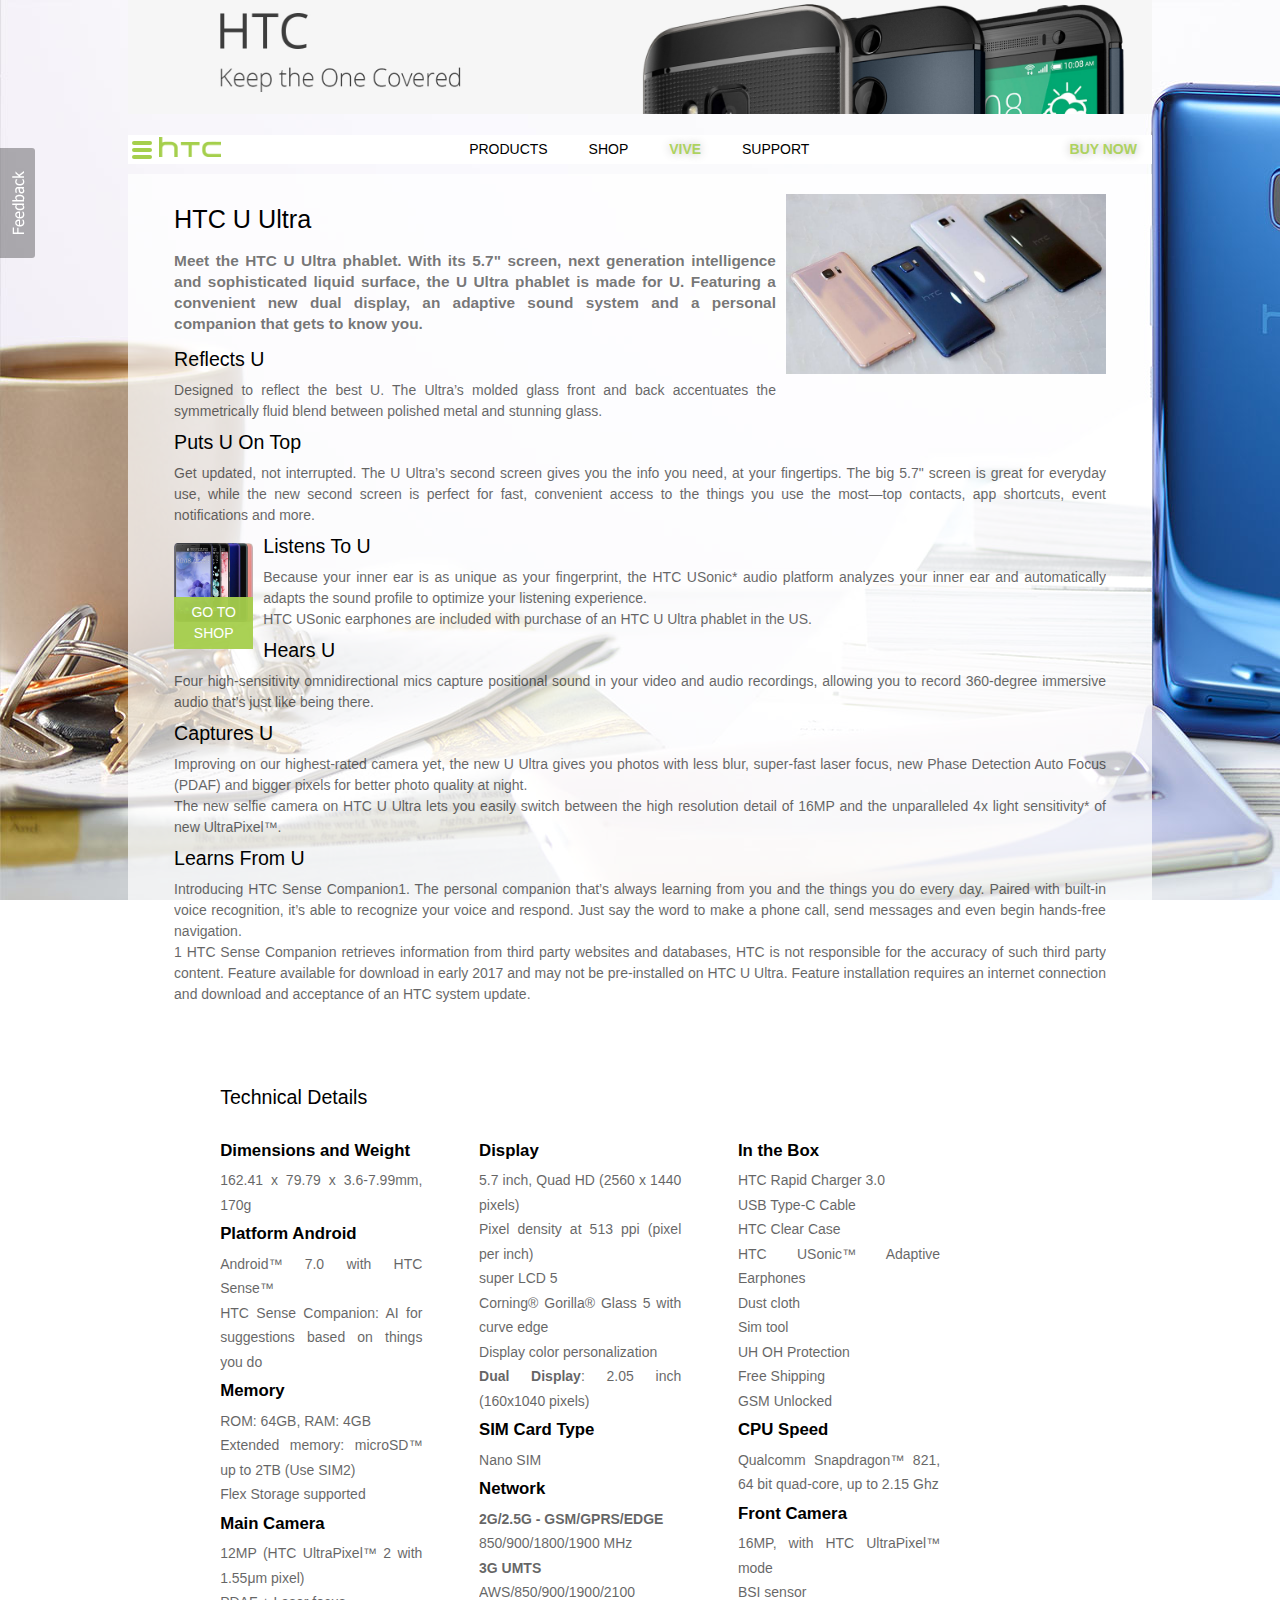
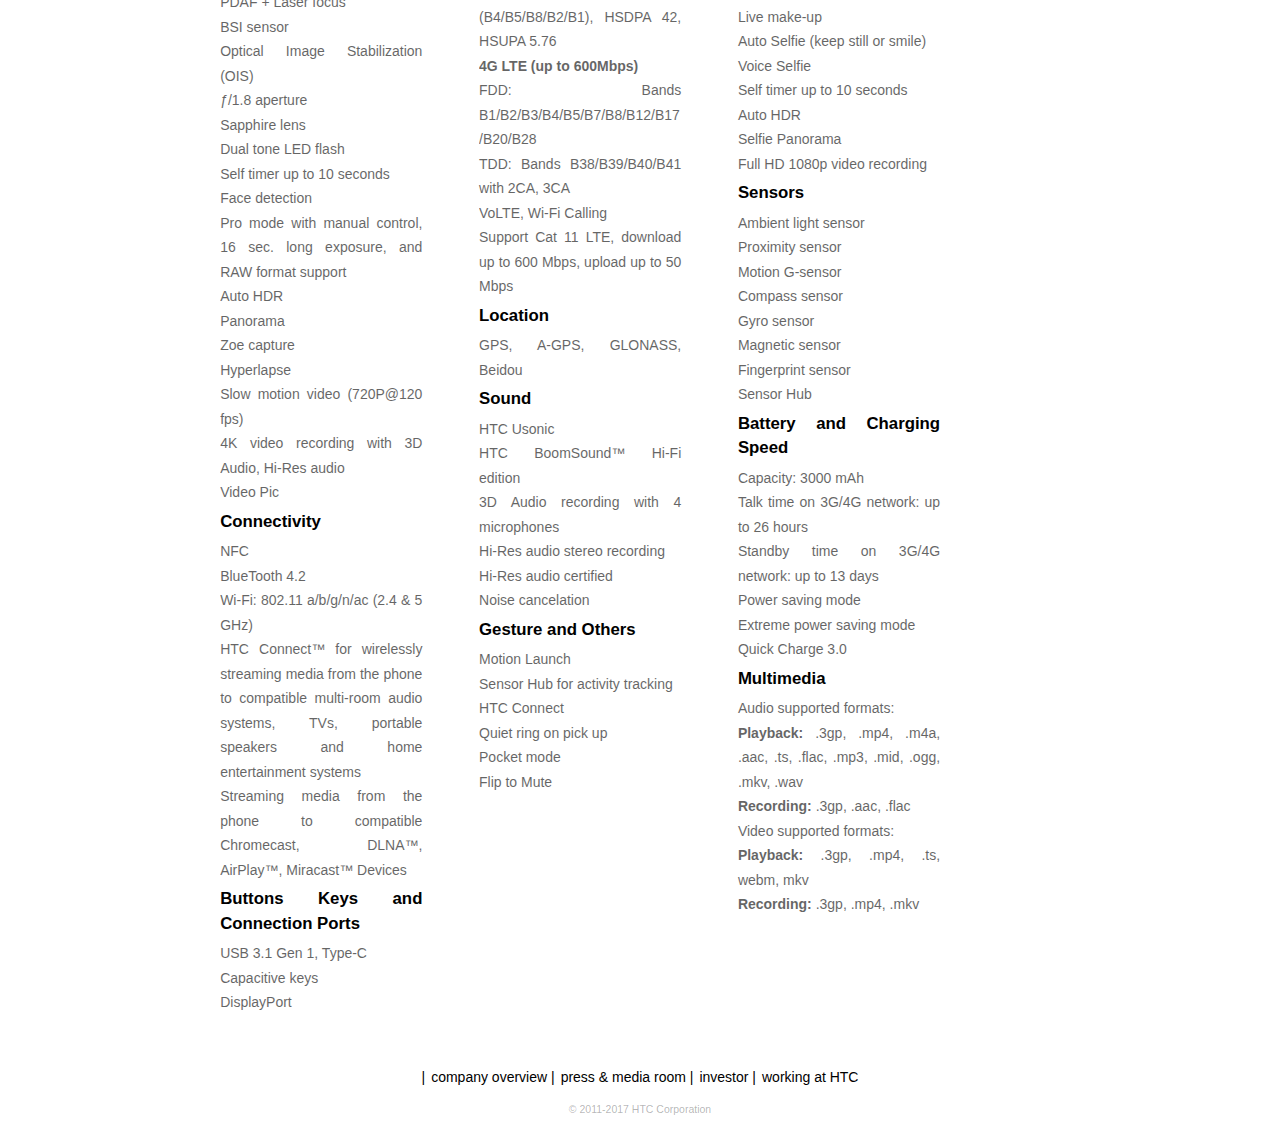
<file: index.html>
<!DOCTYPE html>
<html>
<head>
    <title>HTC U Ultra</title>
    <meta charset="UTF-8">
    <meta name="viewport" content="width=device-width, initial-scale=1.0">
    <link rel="stylesheet" href="reset.css" />
    <link rel="stylesheet" href="homework.css" />
</head>
<body>
	<div class="centered-content">
		<div id="page-container">
			<div class="top_banner section">
				<a href="http://www.htc.com/us/" title="Visit HTC homepage">
					<img src="images/banner.jpg" alt="HTC Banner">
				</a>
			</div>
		<nav id="main-menu" class="section">
			<div class="area-right">
				<ul class="menu">
					<li class="order"><a href="http://www.htc.com/us/smartphones/htc-u-ultra/buy/#!color=blue">buy now</a></li>
				</ul>
			</div>
			<div class="area-left">
				<ul id="htc-menu" class="parent-menu">
					<li class="logo ico-container"><div class="menu-icon"><hr/><hr/><hr/></div><img src="images/logo.png" alt="HTC Logo"></li>
					<li class="sub-menu">
						<ul class="menu">
							<li><a href="http://www.htc.com/us/smartphones-learn/">smartphones</a></li>
							<li><a href="http://www.htc.com/us/accessories/">accessories</a></li>
							<li><a href="https://www.vive.com/us/">virtual reality</a></li>
							<li><a href="http://www.htc.com/us/fitness/ua-healthbox/">fitness</a></li>
						</ul>
					</li>
				</ul>
			</div>
			<div class="area-center">
				<ul class="menu">
					<li class="selected"><a href="http://www.htc.com/us/smartphones-learn/">products</a></li>
					<li><a href="http://www.htc.com/us/smartphones-b/">shop</a></li>
					<li class="vive"><a href="http://www.vive.com/us/">vive</a></li>
					<li><a href="http://www.htc.com/us/support/">support</a></li>
				</ul>
			</div>
		</nav>
		<article class="main-container section">
			<div class="ultra-img">
				<img src="images/ultra.jpg" alt="Utra image">
			</div>
			<h1>HTC U Ultra</h1>
			<p class="lead">
				Meet the HTC U Ultra phablet. With its 5.7" screen, next generation intelligence and sophisticated liquid surface,
				the U Ultra phablet is made for U. Featuring a convenient new dual display, an adaptive sound system and a personal
				companion that gets to know you.
			</p>
			<h2>Reflects u</h2>
			<p>
				Designed to reflect the best U. The Ultra’s molded glass front and back accentuates the symmetrically fluid blend
				between polished metal and stunning glass.
			</p>
			<h2>Puts u on top</h2>
			<p>
				Get updated, not interrupted. The U Ultra’s second screen gives you the info you need, at your fingertips.
				The big 5.7" screen is great for everyday use, while the new second screen is perfect for fast, convenient access
				to the things you use the most—top contacts, app shortcuts, event notifications and more.
			</p>
			<div class="ad">
				<a href="http://www.htc.com/us/smartphones-b/">
					<img id="ad-img" src="images/ad.png" alt="Ad">
					<div class="ad-text">go to shop</div>
				</a>
			</div>
			<h2>Listens to u</h2>
			<p>
				Because your inner ear is as unique as your fingerprint, the HTC USonic* audio platform analyzes your inner ear and
				automatically adapts the sound profile to optimize your listening experience.
				<br>
				<small>HTC USonic earphones are included with purchase of an HTC U Ultra phablet in the US.</small>
			</p>
			<h2>Hears u</h2>
			<p>
				Four high-sensitivity omnidirectional mics capture positional sound in your video and audio recordings, allowing you
				to record 360-degree immersive audio that’s just like being there.
			</p>
			<h2>Captures u</h2>
			<p>
				Improving on our highest-rated camera yet, the new U Ultra gives you photos with less blur, super-fast laser focus,
				new Phase Detection Auto Focus (PDAF) and bigger pixels for better photo quality at night.
			</p>
			<p>
				The new selfie camera on HTC U Ultra lets you easily switch between the high resolution detail of 16MP and the
				unparalleled 4x light sensitivity* of new UltraPixel™.
			</p>
			<h2>Learns from u</h2>
			<p>
				Introducing HTC Sense Companion1. The personal companion that’s always learning from you and the things you do every day.
				Paired with built-in voice recognition, it’s able to recognize your voice and respond. Just say the word to make a phone
				call, send messages and even begin hands-free navigation.
			</p>
			<p>
				<small>1 HTC Sense Companion retrieves information from third party websites and databases, HTC is not responsible for
					the accuracy of such third party content. Feature available for download in early 2017 and may not be pre-installed
					on HTC U Ultra. Feature installation requires an internet connection and download and acceptance of an HTC system
					update.</small>
			</p>
		</article>
			<article class="spec-container section">
			<h2>Technical details</h2>
			<div class="specs clear">
				<h3>Dimensions and Weight</h3>
				<ul>
					<li>162.41 x 79.79 x 3.6-7.99mm, 170g</li>
				</ul>
				<h3>Platform Android</h3>
				<ul>
					<li>Android™ 7.0 with HTC Sense™</li>
					<li>HTC Sense Companion: AI for suggestions based on things you do</li>
				</ul>
				<h3>Memory</h3>
				<ul>
					<li>ROM: 64GB, RAM: 4GB</li>
					<li>Extended memory: microSD™ up to 2TB (Use SIM2)</li>
					<li>Flex Storage supported</li>
				</ul>
				<h3>Main Camera</h3>
				<ul>
					<li>12MP (HTC UltraPixel™ 2 with 1.55μm pixel)</li>
					<li>PDAF + Laser focus</li>
					<li>BSI sensor</li>
					<li>Optical Image Stabilization (OIS)</li>
					<li>ƒ/1.8 aperture</li>
					<li>Sapphire lens</li>
					<li>Dual tone LED flash</li>
					<li>Self timer up to 10 seconds</li>
					<li>Face detection</li>
					<li>Pro mode with manual control, 16 sec. long exposure, and RAW format support</li>
					<li>Auto HDR</li>
					<li>Panorama</li>
					<li>Zoe capture</li>
					<li>Hyperlapse</li>
					<li>Slow motion video (720P@120 fps)</li>
					<li>4K video recording with 3D Audio, Hi-Res audio</li>
					<li>Video Pic</li>
				</ul>
				<h3>Connectivity</h3>
				<ul>
					<li>NFC</li>
					<li>BlueTooth 4.2</li>
					<li>Wi-Fi: 802.11 a/b/g/n/ac (2.4 & 5 GHz) </li>
					<li>HTC Connect™ for wirelessly streaming media from the phone to compatible multi-room audio systems, TVs, portable speakers and home entertainment systems</li>
					<li>Streaming media from the phone to compatible Chromecast, DLNA™, AirPlay™, Miracast™ Devices</li>
				</ul>
				<h3>Buttons Keys and Connection Ports</h3>
				<ul>
					<li>USB 3.1 Gen 1, Type-C</li>
					<li>Capacitive keys</li>
					<li>DisplayPort</li>
				</ul>
			</div>
			<div class="specs">
				<h3>Display</h3>
				<ul>
					<li>5.7 inch, Quad HD  (2560 x 1440 pixels)</li>
					<li>Pixel density at 513 ppi (pixel per inch)</li>
					<li>super LCD 5</li>
					<li>Corning<sup>®</sup> Gorilla<sup>®</sup> Glass 5 with curve edge</li>
					<li>Display color personalization</li>
					<li><strong>Dual Display</strong>: 2.05 inch (160x1040 pixels)</li>
				</ul>
				<h3>SIM Card Type</h3>
				<ul>
					<li>Nano SIM</li>
				</ul>
				<h3>Network</h3>
				<ul>
					<li><strong>2G/2.5G - GSM/GPRS/EDGE</strong></li>
					<li>850/900/1800/1900 MHz</li>
					<li><strong>3G UMTS</strong></li>
					<li>AWS/850/900/1900/2100 (B4/B5/B8/B2/B1), HSDPA 42, HSUPA 5.76</li>
					<li><strong>4G LTE (up to 600Mbps)</strong></li>
					<li>FDD: Bands B1/B2/B3/B4/B5/B7/B8/B12/B17/B20/B28 </li>
					<li>TDD: Bands B38/B39/B40/B41 with 2CA, 3CA</li>
					<li>VoLTE, Wi-Fi Calling</li>
					<li>Support Cat 11 LTE, download up to 600 Mbps, upload up to 50 Mbps</li>
				</ul>
				<h3>Location</h3>
				<ul>
					<li>GPS, A-GPS, GLONASS, Beidou</li>
				</ul>
				<h3>Sound</h3>
				<ul>
					<li>HTC Usonic</li>
					<li>HTC BoomSound™ Hi-Fi edition</li>
					<li>3D Audio recording with 4 microphones</li>
					<li>Hi-Res audio stereo recording</li>
					<li>Hi-Res audio certified</li>
					<li>Noise cancelation</li>
				</ul>
				<h3>Gesture and Others</h3>
				<ul>
					<li>Motion Launch</li>
					<li>Sensor Hub for activity tracking</li>
					<li>HTC Connect</li>
					<li>Quiet ring on pick up</li>
					<li>Pocket mode</li>
					<li>Flip to Mute</li>
				</ul>
			</div>
			<div class="specs">
				<h3>In the Box</h3>
				<ul>
					<li>HTC Rapid Charger 3.0</li>
					<li>USB Type-C Cable</li>
					<li>HTC Clear Case</li>
					<li>HTC USonic<sup>™</sup> Adaptive Earphones</li>
					<li>Dust cloth</li>
					<li>Sim tool</li>
					<li>UH OH Protection</li>
					<li>Free Shipping</li>
					<li>GSM Unlocked</li>
				</ul>
				<h3>CPU Speed</h3>
				<ul>
					<li>Qualcomm Snapdragon™ 821, 64 bit quad-core, up to 2.15 Ghz</li>
				</ul>
				<h3>Front Camera</h3>
				<ul>
					<li>16MP, with HTC UltraPixel™ mode</li>
					<li>BSI sensor</li>
					<li>Live make-up</li>
					<li>Auto Selfie (keep still or smile)</li>
					<li>Voice Selfie</li>
					<li>Self timer up to 10 seconds</li>
					<li>Auto HDR</li>
					<li>Selfie Panorama</li>
					<li>Full HD 1080p video recording</li>
				</ul>
				<h3>Sensors</h3>
				<ul>
					<li>Ambient light sensor</li>
					<li>Proximity sensor</li>
					<li>Motion G-sensor</li>
					<li>Compass sensor</li>
					<li>Gyro sensor</li>
					<li>Magnetic sensor</li>
					<li>Fingerprint sensor</li>
					<li>Sensor Hub</li>
				</ul>
				<h3>Battery and Charging Speed</h3>
				<ul>
					<li>Capacity: 3000 mAh</li>
					<li>Talk time on 3G/4G network: up to 26 hours</li>
					<li>Standby time on 3G/4G network: up to 13 days</li>
					<li>Power saving mode</li>
					<li>Extreme power saving mode</li>
					<li>Quick Charge 3.0</li>
				</ul>
				<h3>Multimedia</h3>
				<ul>
					<li>Audio supported formats:</li>
					<li><strong>Playback:</strong> .3gp, .mp4, .m4a, .aac, .ts, .flac, .mp3, .mid, .ogg,  .mkv, .wav</li>
					<li><strong>Recording:</strong> .3gp, .aac, .flac</li>
					<li>Video supported formats:</li>
					<li><strong>Playback:</strong> .3gp, .mp4, .ts, webm, mkv<li>
					<strong>Recording:</strong> .3gp, .mp4, .mkv</li>
				</ul>
			</div>
		</article>
		<footer>
			<ul class="menu-bottom">
				<li><a href="http://www.htc.com/us/about/">company overview</a></li>
				<li><a href="http://www.htc.com/us/pressroom/">press & media room</a></li>
				<li><a href="http://investors.htc.com/?_ga=1.117415366.1174335077.1491229893">investor</a></li>
				<li><a href="http://careers.htc.com/career/HTC-global/?_ga=1.109401669.1174335077.1491229893">working at HTC</a></li>
			</ul>
		</footer>
		<div id="copyright">© 2011-2017 HTC Corporation</div>
		</div>
	</div>
	<div id="feedback">
		<a href="http://www.htc.com/us/support/"><img src="images/feedback.png" alt="Feedback"></a>
	</div>
</body>
</html>
</file>
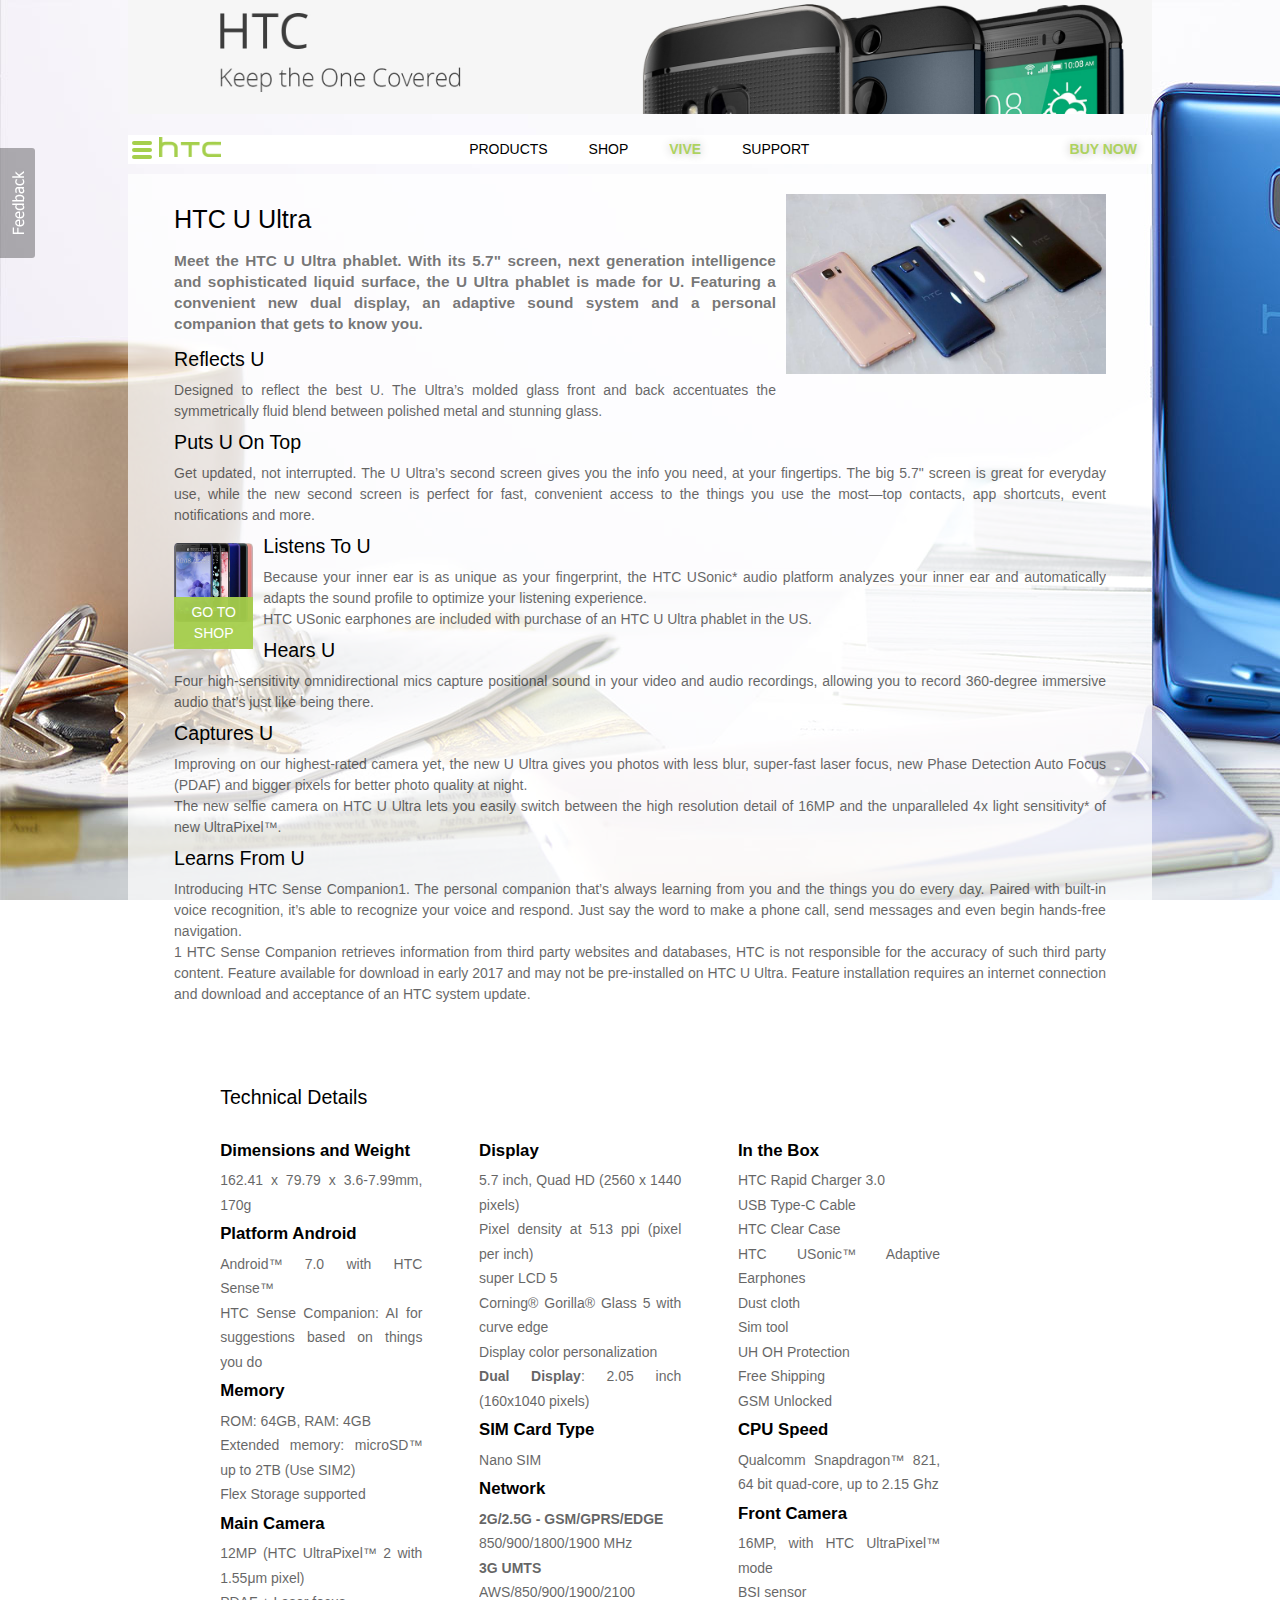
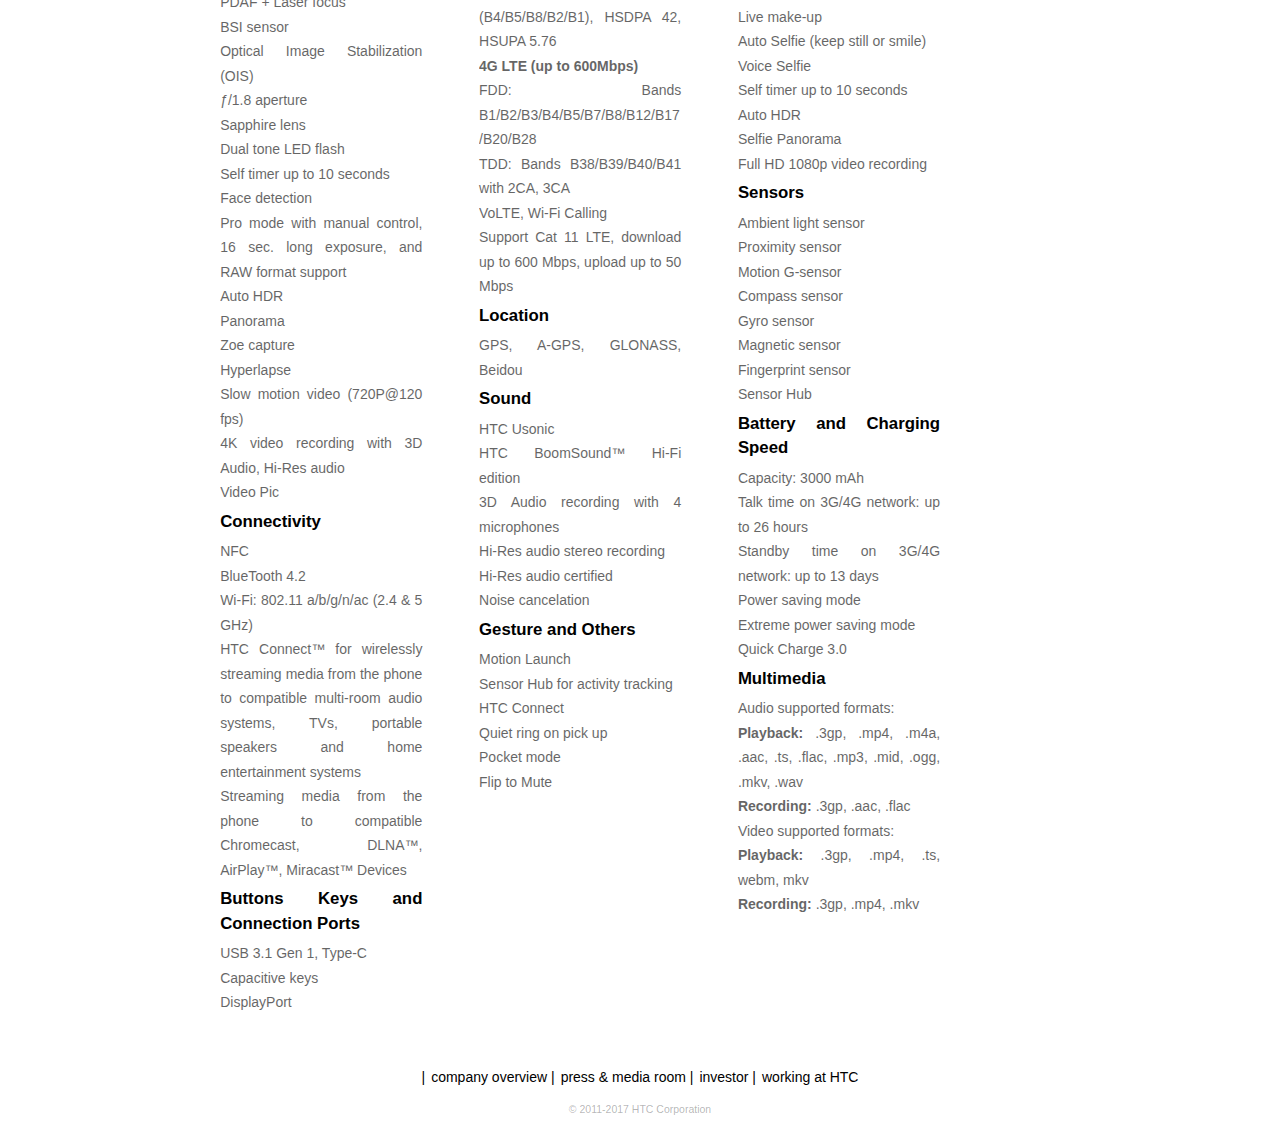
<file: index2.html>
<!DOCTYPE html>
<html>
<head>
    <title>HTC U Ultra</title>
    <meta charset="UTF-8">
    <meta name="viewport" content="width=device-width, initial-scale=1.0">
    <link rel="stylesheet" href="reset.css" />
    <link rel="stylesheet" href="homework.css" />
</head>
<body>
<div class="centered-content">
<div id="page-container">
<div class="top_banner section">
    <a href="http://www.htc.com/us/" title="Visit HTC homepage">
        <img src="images/banner.jpg" alt="HTC Banner">
    </a>
</div>
<nav id="main-menu" class="section">
    <div class="area-right">
        <ul class="menu">
            <li class="order"><a href="http://www.htc.com/us/smartphones/htc-u-ultra/buy/#!color=blue">buy now</a></li>
        </ul>
    </div>
    <div class="area-left">
        <ul id="htc-menu" class="parent-menu">
            <li class="logo ico-container"><div class="menu-icon"><hr/><hr/><hr/></div><img src="images/logo.png" alt="HTC Logo"></li>
            <li class="sub-menu">
                <ul class="menu">
                    <li><a href="http://www.htc.com/us/smartphones-learn/">smartphones</a></li>
                    <li><a href="http://www.htc.com/us/accessories/">accessories</a></li>
                    <li><a href="https://www.vive.com/us/">virtual reality</a></li>
                    <li><a href="http://www.htc.com/us/fitness/ua-healthbox/">fitness</a></li>
                </ul>
            </li>
        </ul>
    </div>
    <div class="area-center">
        <ul class="menu">
            <li class="selected"><a href="http://www.htc.com/us/smartphones-learn/">products</a></li>
            <li><a href="http://www.htc.com/us/smartphones-b/">shop</a></li>
            <li class="vive"><a href="http://www.vive.com/us/">vive</a></li>
            <li><a href="http://www.htc.com/us/support/">support</a></li>
        </ul>
    </div>
</nav>
<article class="main-container section">
    <div class="ultra-img">
        <img src="images/ultra.jpg" alt="Utra image">
    </div>
    <h1>HTC U Ultra</h1>
    <p class="lead">
        Meet the HTC U Ultra phablet. With its 5.7" screen, next generation intelligence and sophisticated liquid surface,
        the U Ultra phablet is made for U. Featuring a convenient new dual display, an adaptive sound system and a personal
        companion that gets to know you.
    </p>
    <h2>Reflects u</h2>
    <p>
        Designed to reflect the best U. The Ultra’s molded glass front and back accentuates the symmetrically fluid blend
        between polished metal and stunning glass.
    </p>
    <h2>Puts u on top</h2>
    <p>
        Get updated, not interrupted. The U Ultra’s second screen gives you the info you need, at your fingertips.
        The big 5.7" screen is great for everyday use, while the new second screen is perfect for fast, convenient access
        to the things you use the most—top contacts, app shortcuts, event notifications and more.
    </p>
    <div class="ad">
        <a href="http://www.htc.com/us/smartphones-b/">
            <img id="ad-img" src="images/ad.png" alt="Ad">
            <div class="ad-text">go to shop</div>
        </a>
    </div>
    <h2>Listens to u</h2>
    <p>
        Because your inner ear is as unique as your fingerprint, the HTC USonic* audio platform analyzes your inner ear and
        automatically adapts the sound profile to optimize your listening experience.
        <br>
        <small>HTC USonic earphones are included with purchase of an HTC U Ultra phablet in the US.</small>
    </p>
    <h2>Hears u</h2>
    <p>
        Four high-sensitivity omnidirectional mics capture positional sound in your video and audio recordings, allowing you
        to record 360-degree immersive audio that’s just like being there.
    </p>
    <h2>Captures u</h2>
    <p>
        Improving on our highest-rated camera yet, the new U Ultra gives you photos with less blur, super-fast laser focus,
        new Phase Detection Auto Focus (PDAF) and bigger pixels for better photo quality at night.
    </p>
    <p>
        The new selfie camera on HTC U Ultra lets you easily switch between the high resolution detail of 16MP and the
        unparalleled 4x light sensitivity* of new UltraPixel™.
    </p>
    <h2>Learns from u</h2>
    <p>
        Introducing HTC Sense Companion1. The personal companion that’s always learning from you and the things you do every day.
        Paired with built-in voice recognition, it’s able to recognize your voice and respond. Just say the word to make a phone
        call, send messages and even begin hands-free navigation.
    </p>
    <p>
        <small>1 HTC Sense Companion retrieves information from third party websites and databases, HTC is not responsible for
            the accuracy of such third party content. Feature available for download in early 2017 and may not be pre-installed
            on HTC U Ultra. Feature installation requires an internet connection and download and acceptance of an HTC system
            update.</small>
    </p>
</article>
    <article class="spec-container section">
    <h2>Technical details</h2>
    <div class="specs clear">
        <h3>Dimensions and Weight</h3>
        <ul>
            <li>162.41 x 79.79 x 3.6-7.99mm, 170g</li>
        </ul>
        <h3>Platform Android</h3>
        <ul>
            <li>Android™ 7.0 with HTC Sense™</li>
            <li>HTC Sense Companion: AI for suggestions based on things you do</li>
        </ul>
        <h3>Memory</h3>
        <ul>
            <li>ROM: 64GB, RAM: 4GB</li>
            <li>Extended memory: microSD™ up to 2TB (Use SIM2)</li>
            <li>Flex Storage supported</li>
        </ul>
        <h3>Main Camera</h3>
        <ul>
            <li>12MP (HTC UltraPixel™ 2 with 1.55μm pixel)</li>
            <li>PDAF + Laser focus</li>
            <li>BSI sensor</li>
            <li>Optical Image Stabilization (OIS)</li>
            <li>ƒ/1.8 aperture</li>
            <li>Sapphire lens</li>
            <li>Dual tone LED flash</li>
            <li>Self timer up to 10 seconds</li>
            <li>Face detection</li>
            <li>Pro mode with manual control, 16 sec. long exposure, and RAW format support</li>
            <li>Auto HDR</li>
            <li>Panorama</li>
            <li>Zoe capture</li>
            <li>Hyperlapse</li>
            <li>Slow motion video (720P@120 fps)</li>
            <li>4K video recording with 3D Audio, Hi-Res audio</li>
            <li>Video Pic</li>
        </ul>
        <h3>Connectivity</h3>
        <ul>
            <li>NFC</li>
            <li>BlueTooth 4.2</li>
            <li>Wi-Fi: 802.11 a/b/g/n/ac (2.4 & 5 GHz) </li>
            <li>HTC Connect™ for wirelessly streaming media from the phone to compatible multi-room audio systems, TVs, portable speakers and home entertainment systems</li>
            <li>Streaming media from the phone to compatible Chromecast, DLNA™, AirPlay™, Miracast™ Devices</li>
        </ul>
        <h3>Buttons Keys and Connection Ports</h3>
        <ul>
            <li>USB 3.1 Gen 1, Type-C</li>
            <li>Capacitive keys</li>
            <li>DisplayPort</li>
        </ul>
    </div>
    <div class="specs">
        <h3>Display</h3>
        <ul>
            <li>5.7 inch, Quad HD  (2560 x 1440 pixels)</li>
            <li>Pixel density at 513 ppi (pixel per inch)</li>
            <li>super LCD 5</li>
            <li>Corning<sup>®</sup> Gorilla<sup>®</sup> Glass 5 with curve edge</li>
            <li>Display color personalization</li>
            <li><strong>Dual Display</strong>: 2.05 inch (160x1040 pixels)</li>
        </ul>
        <h3>SIM Card Type</h3>
        <ul>
            <li>Nano SIM</li>
        </ul>
        <h3>Network</h3>
        <ul>
            <li><strong>2G/2.5G - GSM/GPRS/EDGE</strong></li>
            <li>850/900/1800/1900 MHz</li>
            <li><strong>3G UMTS</strong></li>
            <li>AWS/850/900/1900/2100 (B4/B5/B8/B2/B1), HSDPA 42, HSUPA 5.76</li>
            <li><strong>4G LTE (up to 600Mbps)</strong></li>
            <li>FDD: Bands B1/B2/B3/B4/B5/B7/B8/B12/B17/B20/B28 </li>
            <li>TDD: Bands B38/B39/B40/B41 with 2CA, 3CA</li>
            <li>VoLTE, Wi-Fi Calling</li>
            <li>Support Cat 11 LTE, download up to 600 Mbps, upload up to 50 Mbps</li>
        </ul>
        <h3>Location</h3>
        <ul>
            <li>GPS, A-GPS, GLONASS, Beidou</li>
        </ul>
        <h3>Sound</h3>
        <ul>
            <li>HTC Usonic</li>
            <li>HTC BoomSound™ Hi-Fi edition</li>
            <li>3D Audio recording with 4 microphones</li>
            <li>Hi-Res audio stereo recording</li>
            <li>Hi-Res audio certified</li>
            <li>Noise cancelation</li>
        </ul>
        <h3>Gesture and Others</h3>
        <ul>
            <li>Motion Launch</li>
            <li>Sensor Hub for activity tracking</li>
            <li>HTC Connect</li>
            <li>Quiet ring on pick up</li>
            <li>Pocket mode</li>
            <li>Flip to Mute</li>
        </ul>
    </div>
    <div class="specs">
        <h3>In the Box</h3>
        <ul>
            <li>HTC Rapid Charger 3.0</li>
            <li>USB Type-C Cable</li>
            <li>HTC Clear Case</li>
            <li>HTC USonic<sup>™</sup> Adaptive Earphones</li>
            <li>Dust cloth</li>
            <li>Sim tool</li>
            <li>UH OH Protection</li>
            <li>Free Shipping</li>
            <li>GSM Unlocked</li>
        </ul>
        <h3>CPU Speed</h3>
        <ul>
            <li>Qualcomm Snapdragon™ 821, 64 bit quad-core, up to 2.15 Ghz</li>
        </ul>
        <h3>Front Camera</h3>
        <ul>
            <li>16MP, with HTC UltraPixel™ mode</li>
            <li>BSI sensor</li>
            <li>Live make-up</li>
            <li>Auto Selfie (keep still or smile)</li>
            <li>Voice Selfie</li>
            <li>Self timer up to 10 seconds</li>
            <li>Auto HDR</li>
            <li>Selfie Panorama</li>
            <li>Full HD 1080p video recording</li>
        </ul>
        <h3>Sensors</h3>
        <ul>
            <li>Ambient light sensor</li>
            <li>Proximity sensor</li>
            <li>Motion G-sensor</li>
            <li>Compass sensor</li>
            <li>Gyro sensor</li>
            <li>Magnetic sensor</li>
            <li>Fingerprint sensor</li>
            <li>Sensor Hub</li>
        </ul>
        <h3>Battery and Charging Speed</h3>
        <ul>
            <li>Capacity: 3000 mAh</li>
            <li>Talk time on 3G/4G network: up to 26 hours</li>
            <li>Standby time on 3G/4G network: up to 13 days</li>
            <li>Power saving mode</li>
            <li>Extreme power saving mode</li>
            <li>Quick Charge 3.0</li>
        </ul>
        <h3>Multimedia</h3>
        <ul>
            <li>Audio supported formats:</li>
            <li><strong>Playback:</strong> .3gp, .mp4, .m4a, .aac, .ts, .flac, .mp3, .mid, .ogg,  .mkv, .wav</li>
            <li><strong>Recording:</strong> .3gp, .aac, .flac</li>
            <li>Video supported formats:</li>
            <li><strong>Playback:</strong> .3gp, .mp4, .ts, webm, mkv<li>
            <strong>Recording:</strong> .3gp, .mp4, .mkv</li>
        </ul>
    </div>
</article>
<footer>
    <ul class="menu-bottom">
        <li><a href="http://www.htc.com/us/about/">company overview</a></li>
        <li><a href="http://www.htc.com/us/pressroom/">press & media room</a></li>
        <li><a href="http://investors.htc.com/?_ga=1.117415366.1174335077.1491229893">investor</a></li>
        <li><a href="http://careers.htc.com/career/HTC-global/?_ga=1.109401669.1174335077.1491229893">working at HTC</a></li>
    </ul>
</footer>
<div id="copyright">© 2011-2017 HTC Corporation</div>
</div>
</div>
<div id="feedback">
    <a href="http://www.htc.com/us/support/"><img src="images/feedback.png" alt="Feedback"></a>
</div>
</body>
</html>
</file>
<file: homework.css>
/* =====================================
	Students: Guntis Salna
	Stud. apliec. nr.: gs17025
	Darbs tika izveidots: 10.11.2017
	Pēdējās izmaiņas veiktas: 14.11.2017
===================================== */

/* ========== Fonts ========== */
@font-face {
	font-family: 'Roboto';
	src: url('https://fonts.googleapis.com/css?family=Roboto');
}

/* ========== Citi parametri ========== */
h1 {
	font-size: 180%;
	color: black;
	text-transform: capitalize;
	padding-top: 15px;
	padding-bottom: 15px;
}

h2 {
	font-size: 140%;
	color: black;
	text-transform: capitalize;
	padding-top: 10px;
	padding-bottom: 10px;
}

h3 {
	font-size: 120%;
	color: black;
	font-weight: bold;
	padding-top: 5px;
	padding-bottom: 5px;
	
}

p {
	color: black;
	opacity: 0.6;
}

a {
	text-decoration: inherit;
	color: inherit;
}

strong {
	font-weight: bold;
}

/* ========== Pamats ========== */

body {
	background-image: url("images/background.jpg");
	background-repeat: no-repeat;
	background-attachment: fixed;
	background-size: cover;
	font-family: 'Roboto', sans-serif;
	font-size: 14px;
	text-align: justify;
	line-height: 150%;
}

/* ========== Lapas saturs ========== */
#page-container {
	max-width: 80%;
	min-width: 380px;
	margin: 0px auto;
}

.top_banner img {
	width: 100%;
	height: auto;
	margin-bottom: 5px;
}

/* ========== Navigācijas panelis ========== */
#main-menu {
	background-color: rgba(255, 255, 255, 1);
	padding-top: 4px;
	padding-right: 10px;
	padding-bottom: 4px;
}

.menu {
	text-transform: uppercase; 
}

/* ========== Navigācijas paneļa kreisā puse ========== */
.area-left {
	float: left;
}

#htc-menu {
	width: auto;
}

.parent-menu {
	width: inherit;
}

.menu-icon {
	height: 20px;
	float: left;
	margin-top: 1px;
	margin-bottom: 1px;
}

.menu-icon hr {
	border: 0;
	background-color: rgb(165, 207, 76);
	height: 4px;
	width: 20px;
	border-radius: 3px;
	margin-top: 3px;
	margin-left: 4px;
	margin-right: 7px;
	margin-bottom: 1px;
}

.logo, .ico-container {
	margin-top: -2px;
	position: relative;
	display: inline-block;
}

.logo img {
	width: 60%;
}
.sub-menu {
	background-color: rgba(255, 255, 255, 0.9);
	border-left: 1px rgba(165, 207, 76, 0.5) solid;
	border-right: 1px rgba(165, 207, 76, 0.5) solid;
	border-bottom: 1px rgba(165, 207, 76, 0.5) solid;
	border-bottom-left-radius: 4px;
	border-bottom-right-radius: 4px;
	position: absolute;
	z-index: 1;
	display: none;
}

.sub-menu li a {
	padding-top: 2px;
	padding-bottom: 3px;
	padding-left: 5px;
	padding-right: 35px;
	display: block;
}

.sub-menu li:hover {
	background-color: rgba(165, 207, 76, 0.5);
	text-decoration: underline;
	display: block;
}

.ico-container:hover + .sub-menu {
	display: block;
}

.sub-menu:hover {
	display: block;
}

/* ========== Navigācijas paneļa centrālā puse ========== */

.area-center {
	text-align: center;
}

.area-center li {
	display: inline;
	padding-left: 7px;
	padding-right: 30px;
}

.area-center li a:hover {
	text-decoration: underline;
}

.selected {
	text-decoration: none;
}

.vive {
	color: rgba(165, 207, 76, 0.9);
	text-shadow: 0px 0px 10px rgba(0, 0, 0, 0.3);
	font-weight: bold;
}

/* ========== Navigācijas paneļa labā puse ========== */
.area-right {
	float: right;
	padding-right: 0.5%;
}

.order {
	color: rgba(165, 207, 76, 0.9);
	text-shadow: 0px 0px 10px rgba(0, 0, 0, 0.3);
	font-weight: bold;
}

.order:hover {
	text-decoration: underline;
}

/* ========== Saturs, galvenā informācija ========== */
.main-container {
	background-color: rgba(255, 255, 255, 0.7);
    padding-top: 2%;
    padding-right: 4.5%;
	padding-left: 4.5%;
    padding-bottom: 2%;
}

/* section tika izmantots daudzās vietās; parametri nemainās */
.section {
	margin-bottom: 10px;
}

.ultra-img img {
	width: 320px;
	height: auto;
	float: right;
	margin-left: 10px;
	margin-bottom: 10px;
}

.lead {
	color: rgba(0, 0, 0, 0.9);
	font-weight: bold;
	font-size: 110%;
	padding-top: 5px;
	padding-bottom: 5px;
}

.ad div  {
	display: inline;
	width: 8.5%;
	overflow: visible;
	
}
#ad-img  {
	width: 8.5%;
	float: left;
	margin-right: 10px;
	margin-top: 17px;
	position: relative;
}

.ad-text {
	display: block;
	background-color: rgba(165, 207, 76, 0.95);
	color: white;
	text-transform: uppercase;
	text-align: center;
	position: relative;	
	float: left;
	clear: left;
	padding-top: 5px;
	padding-bottom: 5px;
	margin-right: 10px;
	margin-bottom: -25px;
	width: inherit;
	bottom: 25px;
}

.spec-container {
	background-color: rgba(255, 255, 255, 0.7);
	float: left;
    padding-top: 4%;
	padding-left: 9%;
    padding-right: 12%;
    padding-bottom: 4%;
}

.specs {
	word-wrap: break-word;
	float: left;
	line-height: 175%;
	width: 25%;
	padding-top: 2%;
	padding-right: 7%;
}

.specs li{
	color: black;
	opacity: 0.6;
}

.clear {
	clear: left;
}

/* ========== Lapas apakšējā daļa ========== */
.menu-bottom {
	background-color: rgba(255, 255, 255, 0.7);
	padding: 1px;
	clear: left;
	text-align: center;
}

.menu-bottom li {
	display: inline;
}

.menu-bottom li:before {
	content: "|";
	padding-right: 6px;
	padding-left: 0px;
}

/* ========== Autortiesības ========== */
#copyright {
	text-align: center;
	font-size: 75%;
	color: rgba(0, 0, 0, 0.3);
	margin-top: 10px;
	padding-bottom: 10px;
}

/* ========== Feedback ========== */
#feedback img {
	background-color: rgba(0, 0, 0, 0.3);
	position: fixed;
	top: 148px;
	border-top-right-radius: 3px;
	border-bottom-right-radius: 3px;
	
}

#feedback :hover {
	background-color: rgba(0, 0, 0, 0.6);
}
</file>
